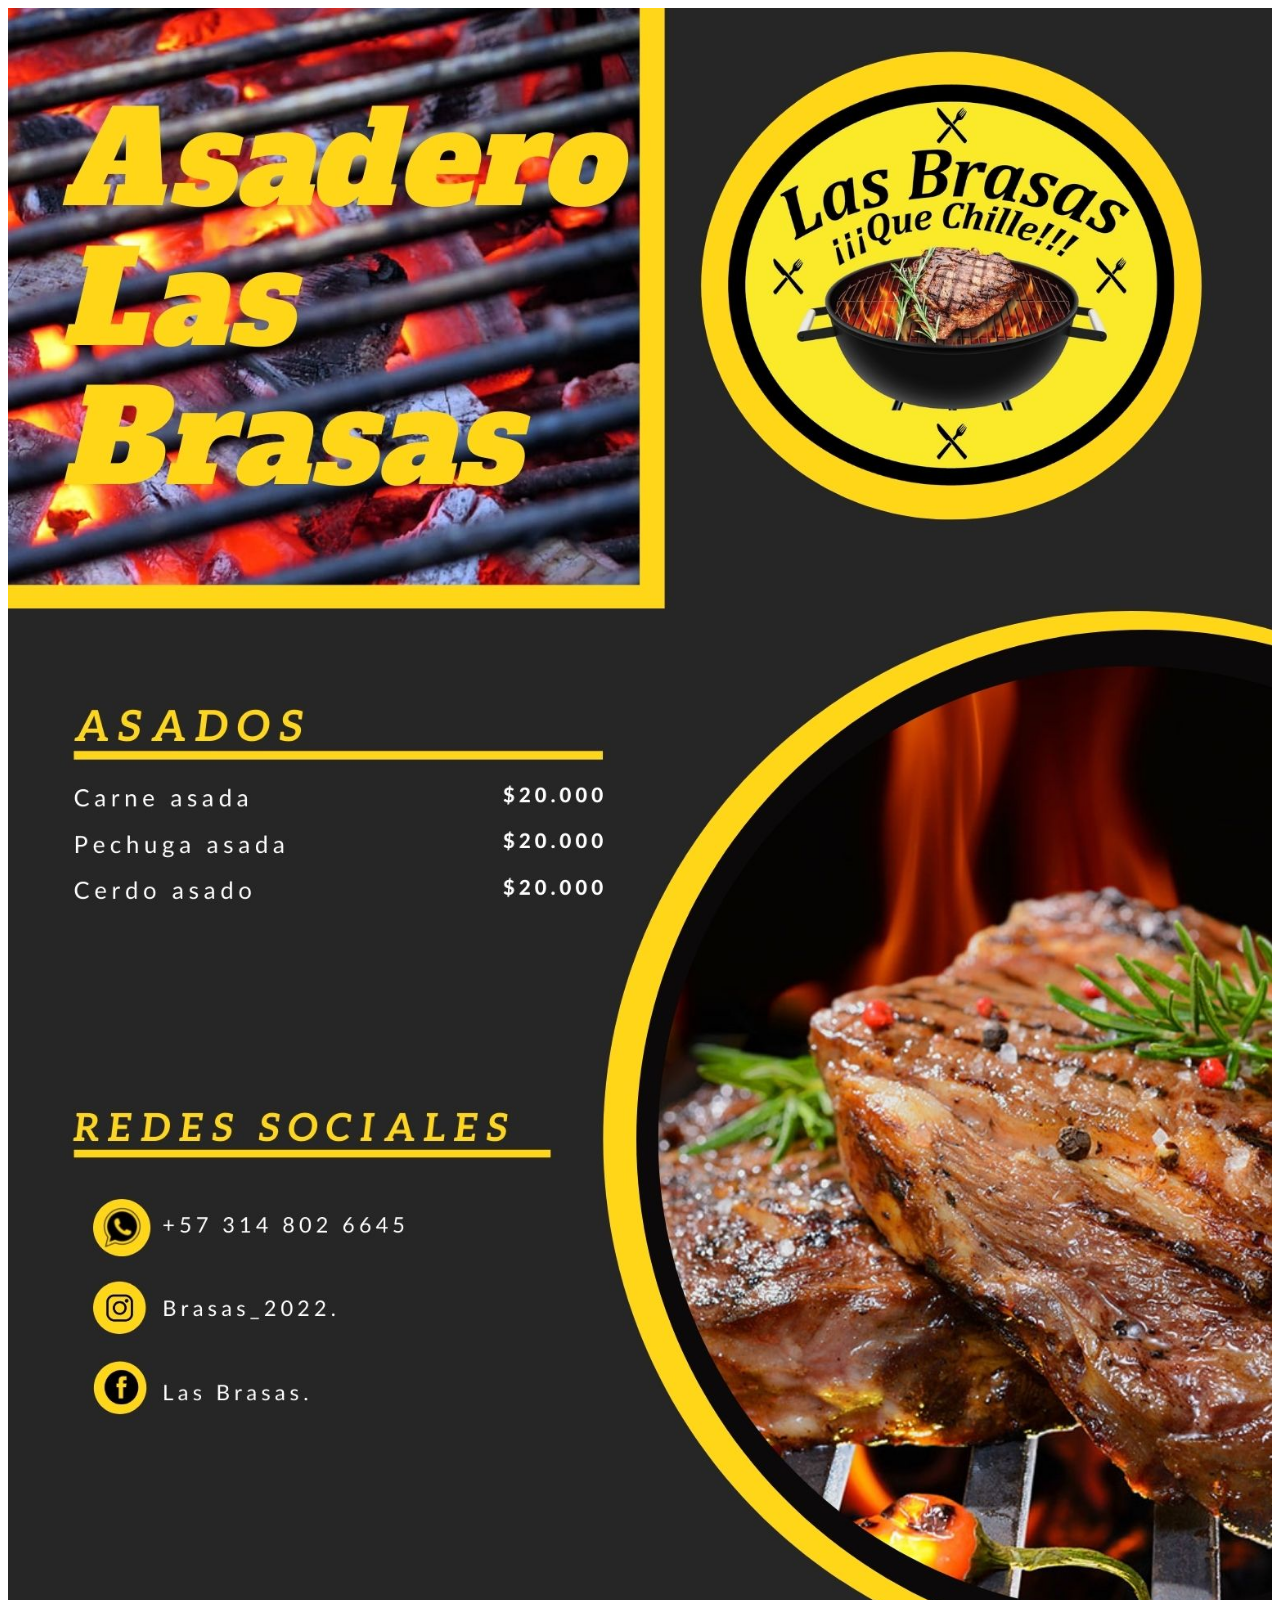
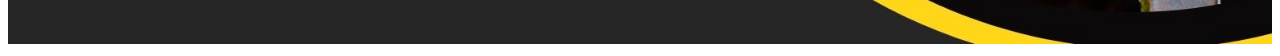
<file: index.html>
<!DOCTYPE html>
<html lang="es">
    
    <head>
        <link rel="stylesheet" href="./Style.css" class="">
    
        <meta charset="UTF-8">   
        <title>Las Brasas</title>

    </head>

    <body>
        <img class="Menu" src="Menu.jpg">
    </body>


</html>
</file>
<file: Style.css>
.Menu{
    width: 100%;
}
</file>
